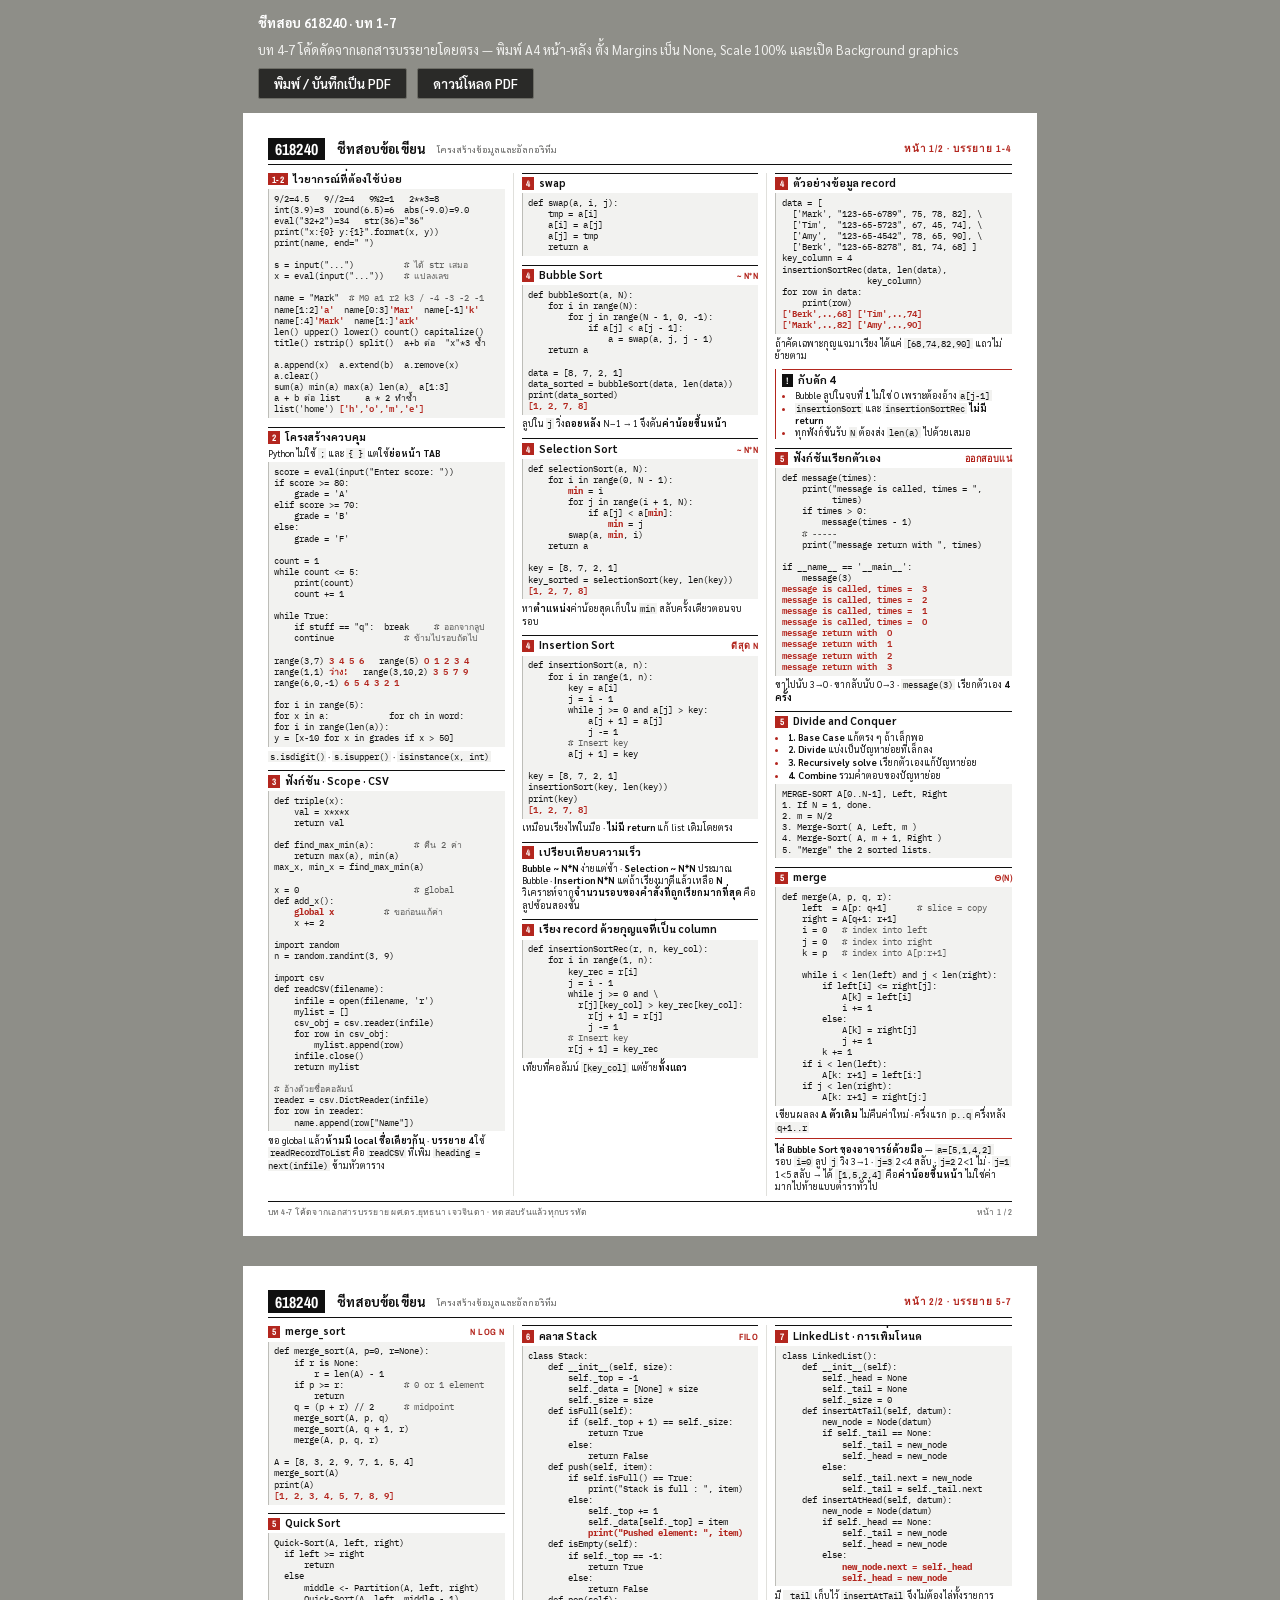
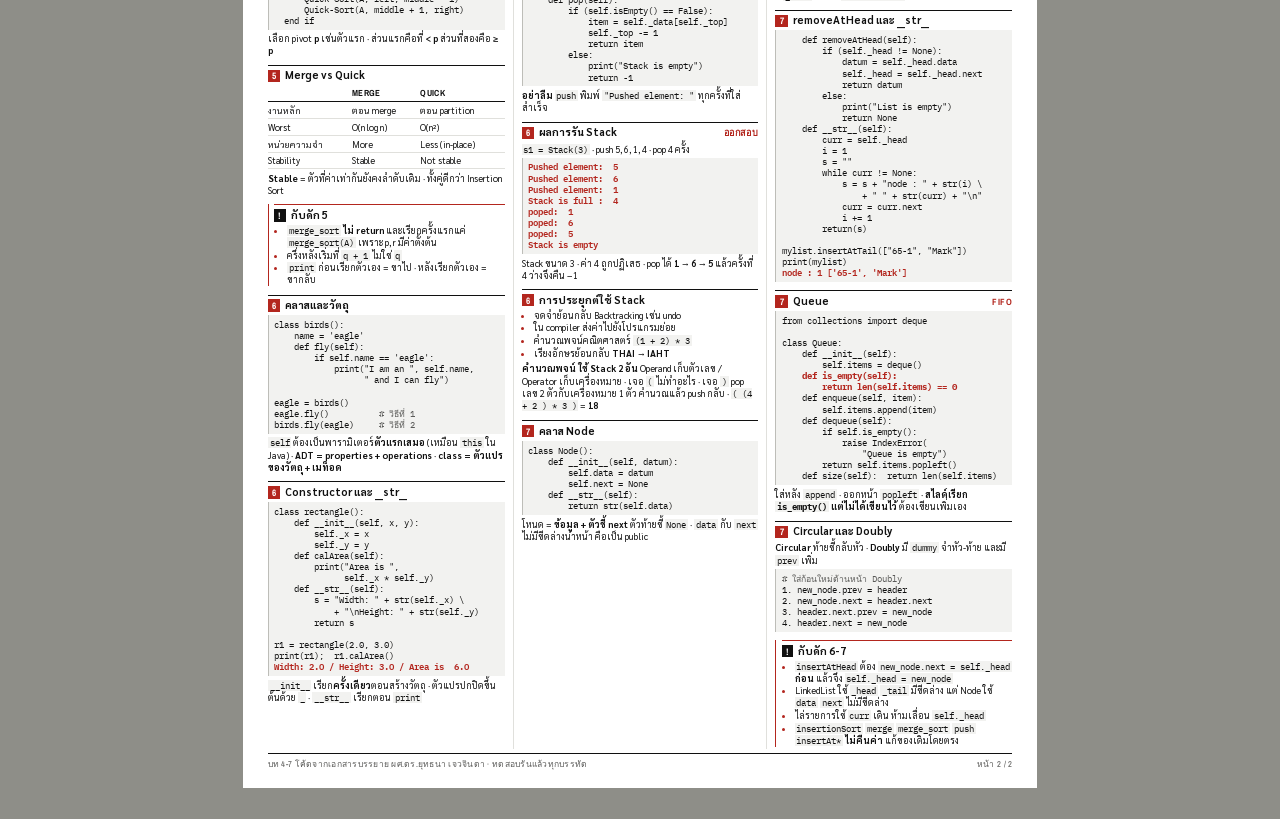
<file: sheet.html>
<!doctype html>
<html lang="th">
<head>
<meta charset="utf-8">
<meta name="viewport" content="width=device-width,initial-scale=1">
<style>body{margin:0}img{max-width:100%}</style>
</head>
<body>
<title>ชีทสอบ 618240 บท 1-7</title>
<link rel="preconnect" href="https://fonts.googleapis.com">
<link rel="preconnect" href="https://fonts.gstatic.com" crossorigin>
<link rel="stylesheet" href="https://fonts.googleapis.com/css2?family=Sarabun:wght@400;600;700&family=Archivo+Narrow:wght@600;700&family=IBM+Plex+Mono:wght@400;600;700&display=swap">

<style>
:root {
  --paper: #ffffff;
  --ink: #101010;
  --ink-2: #5a5a58;
  --rule: #bdbdb8;
  --rule-hair: #e0e0dc;
  --wash: #f2f2f0;
  --red: #b3261e;
  --desk: #8e8e88;
}
@media (prefers-color-scheme: dark) {
  :root:not([data-theme="light"]) {
    --paper: #16161a; --ink: #ececeb; --ink-2: #a0a09c;
    --rule: #46464c; --rule-hair: #2a2a30; --wash: #1e1e24;
    --red: #ef7b72; --desk: #0b0b0d;
  }
}
:root[data-theme="dark"] {
  --paper: #16161a; --ink: #ececeb; --ink-2: #a0a09c;
  --rule: #46464c; --rule-hair: #2a2a30; --wash: #1e1e24;
  --red: #ef7b72; --desk: #0b0b0d;
}

* { box-sizing: border-box; }

body {
  margin: 0; background: var(--desk); color: var(--ink);
  font-family: "Sarabun", "Segoe UI", system-ui, sans-serif;
  -webkit-print-color-adjust: exact; print-color-adjust: exact;
}

/* ---------- แถบเครื่องมือ (ไม่พิมพ์) ---------- */
.bar {
  max-width: 210mm; margin: 0 auto; padding: 14px 4mm;
  display: flex; gap: 10px; align-items: center; flex-wrap: wrap;
  color: #f0f0ee; font-size: 13px;
}
.bar b { color: #fff; }
.bar button, .bar .dl {
  font: 600 13px/1 "Sarabun", system-ui, sans-serif;
  padding: 8px 15px; border: 1px solid #6d6d66; border-radius: 2px;
  background: #2a2a28; color: #fff; cursor: pointer; text-decoration: none;
}
.bar button:hover, .bar .dl:hover { background: #3b3b38; }
.bar button:focus-visible, .bar .dl:focus-visible { outline: 2px solid var(--red); outline-offset: 2px; }

/* ---------- แผ่นกระดาษ ---------- */
.sheet {
  width: 210mm; height: 297mm; margin: 0 auto 8mm;
  padding: 6.5mm 6.5mm 4.5mm;
  background: var(--paper);
  display: flex; flex-direction: column;
}

/* หัวกระดาษแบบแถบเดียว */
.masthead {
  display: flex; align-items: center; gap: 3mm;
  border-bottom: 1.2pt solid var(--ink);
  padding-bottom: 1mm; margin-bottom: 2mm; flex: none;
}
.masthead .code {
  font-family: "Archivo Narrow", sans-serif; font-weight: 700;
  font-size: 12pt; letter-spacing: 0.02em; line-height: 1;
  background: var(--ink); color: var(--paper); padding: 0.9mm 1.8mm;
}
.masthead h1 { margin: 0; font-size: 9.5pt; font-weight: 700; letter-spacing: 0.01em; }
.masthead .sub { font-size: 6.8pt; color: var(--ink-2); margin-right: auto; }
.masthead .pg {
  font-family: "Archivo Narrow", sans-serif; font-weight: 700;
  font-size: 7.4pt; letter-spacing: 0.1em; text-transform: uppercase; color: var(--red);
}

/* เนื้อหาไหลเต็มคอลัมน์ */
.flow {
  flex: 1 1 auto; min-height: 0;
  column-count: 3; column-gap: 4.5mm;
  column-rule: 0.4pt solid var(--rule-hair);
  column-fill: auto;
}

/* หัวข้อแบบแท็บเลขบท */
.s { break-inside: avoid; margin: 0 0 2.2mm; }
.s:first-child { margin-top: 0; }
.s > h2 {
  margin: 0 0 0.9mm;
  display: flex; align-items: baseline; gap: 1.3mm;
  font-size: 8pt; font-weight: 700; line-height: 1.2;
  border-top: 1pt solid var(--ink); padding-top: 0.9mm;
  text-wrap: balance;
}
.s.first > h2 { border-top: none; padding-top: 0; }
.n {
  flex: none; font-family: "Archivo Narrow", sans-serif;
  font-weight: 700; font-size: 7pt; letter-spacing: 0.04em;
  color: var(--paper); background: var(--red);
  padding: 0.15mm 1.1mm; white-space: nowrap;
}
.tg {
  margin-left: auto; flex: none;
  font-family: "Archivo Narrow", sans-serif; font-weight: 700;
  font-size: 6.8pt; letter-spacing: 0.05em; text-transform: uppercase;
  color: var(--red); white-space: nowrap; font-variant-numeric: tabular-nums;
}

pre {
  margin: 0.7mm 0 0; background: var(--wash);
  border-left: 1.2pt solid var(--rule);
  padding: 1mm 1.2mm 1mm 1.4mm;
  font-family: "IBM Plex Mono", ui-monospace, monospace;
  font-size: 6.5pt; line-height: 1.28;
  overflow-x: auto; white-space: pre; tab-size: 4;
  break-inside: avoid;
}
pre .c { color: var(--ink-2); }
pre .o { color: var(--red); font-weight: 600; }
pre b { font-weight: 700; color: var(--red); }

p { margin: 0.7mm 0 0; font-size: 6.9pt; line-height: 1.32; }
p.lead { margin-top: 0; }
code {
  font-family: "IBM Plex Mono", ui-monospace, monospace;
  font-size: 6.5pt; background: var(--wash); padding: 0 0.5mm;
}
b, strong { font-weight: 700; }

ul, ol { margin: 0.7mm 0 0; padding-left: 3.4mm; }
li { font-size: 6.9pt; line-height: 1.3; margin-bottom: 0.2mm; }
li::marker { color: var(--red); }

table {
  width: 100%; border-collapse: collapse; margin-top: 0.8mm;
  font-size: 6.7pt; font-variant-numeric: tabular-nums;
}
th, td {
  border-bottom: 0.4pt solid var(--rule-hair);
  padding: 0.5mm 0.8mm 0.5mm 0; text-align: left; vertical-align: top;
}
th {
  font-family: "Archivo Narrow", sans-serif; font-weight: 700;
  font-size: 6.6pt; letter-spacing: 0.04em; text-transform: uppercase;
  border-bottom: 0.7pt solid var(--ink); color: var(--ink);
}
td.mono { font-family: "IBM Plex Mono", monospace; font-size: 6.5pt; }

/* กล่องกับดัก — แถบแดงทึบ ไม่มีกรอบรอบ */
.s.warn > h2 { border-top: 1pt solid var(--red); }
.s.warn > h2 .n { background: var(--ink); }
.s.warn p, .s.warn li { color: var(--ink); }
.s.warn { border-left: 1.2pt solid var(--red); padding-left: 1.4mm; }

.foot {
  flex: none; margin-top: 1.2mm; padding-top: 0.8mm;
  border-top: 1.2pt solid var(--ink);
  font-family: "Archivo Narrow", sans-serif;
  font-size: 6.4pt; letter-spacing: 0.03em; color: var(--ink-2);
  display: flex; justify-content: space-between; gap: 8px;
}

@media print {
  :root, :root[data-theme="dark"], :root:not([data-theme="light"]) {
    --paper: #ffffff; --ink: #101010; --ink-2: #5a5a58;
    --rule: #bdbdb8; --rule-hair: #e0e0dc; --wash: #f2f2f0; --red: #b3261e;
  }
  @page { size: A4; margin: 0; }
  body { background: #fff; }
  .bar { display: none; }
  .sheet { margin: 0; height: 296mm; break-after: page; }
  .sheet:last-of-type { break-after: auto; }
}
</style>

<div class="bar">
  <b>ชีทสอบ 618240 · บท 1-7</b>
  <span>บท 4-7 โค้ดคัดจากเอกสารบรรยายโดยตรง &mdash; พิมพ์ A4 หน้า-หลัง ตั้ง Margins เป็น None, Scale 100% และเปิด Background graphics</span>
  <button onclick="window.print()">พิมพ์ / บันทึกเป็น PDF</button>
  <a class="dl" href="https://chuchu050107-glitch.github.io/-A-/cheatsheet.pdf">ดาวน์โหลด PDF</a>
</div>

<section class="sheet">
  <div class="masthead">
    <span class="code">618240</span>
    <h1>ชีทสอบข้อเขียน</h1>
    <span class="sub">โครงสร้างข้อมูลและอัลกอริทึม</span>
    <span class="pg">หน้า 1/2 · บรรยาย 1-4</span>
  </div>
  <div class="flow">
  <section class="s first">
    <h2><span class="n">1-2</span>ไวยากรณ์ที่ต้องใช้บ่อย</h2>
<pre>9/2=4.5   9//2=4   9%2=1   2**3=8
int(3.9)=3  round(6.5)=6  abs(-9.0)=9.0
eval("32+2")=34   str(36)="36"
print("x:{0} y:{1}".format(x, y))
print(name, end=" ")

s = input("...")          <span class="c"># ได้ str เสมอ</span>
x = eval(input("..."))    <span class="c"># แปลงเลข</span>

name = "Mark"  <span class="c"># M0 a1 r2 k3 / -4 -3 -2 -1</span>
name[1:2]<span class="o">'a'</span>  name[0:3]<span class="o">'Mar'</span>  name[-1]<span class="o">'k'</span>
name[:4]<span class="o">'Mark'</span>  name[1:]<span class="o">'ark'</span>
len() upper() lower() count() capitalize()
title() rstrip() split()  a+b ต่อ  "x"*3 ซ้ำ

a.append(x)  a.extend(b)  a.remove(x)
a.clear()
sum(a) min(a) max(a) len(a)  a[1:3]
a + b ต่อ list     a * 2 ทำซ้ำ
list('home') <span class="o">['h','o','m','e']</span></pre>
  </section>
  <section class="s">
    <h2><span class="n">2</span>โครงสร้างควบคุม</h2>
<p class="lead">Python ไม่ใช้ <code>;</code> และ <code>{ }</code> แต่ใช้<b>ย่อหน้า TAB</b></p>
      <pre>score = eval(input("Enter score: "))
if score &gt;= 80:
    grade = 'A'
elif score &gt;= 70:
    grade = 'B'
else:
    grade = 'F'

count = 1
while count &lt;= 5:
    print(count)
    count += 1

while True:
    if stuff == "q":  break     <span class="c"># ออกจากลูป</span>
    continue              <span class="c"># ข้ามไปรอบถัดไป</span>

range(3,7) <span class="o">3 4 5 6</span>   range(5) <span class="o">0 1 2 3 4</span>
range(1,1) <span class="o">ว่าง!</span>   range(3,10,2) <span class="o">3 5 7 9</span>
range(6,0,-1) <span class="o">6 5 4 3 2 1</span>

for i in range(5):
for x in a:            for ch in word:
for i in range(len(a)):
y = [x-10 for x in grades if x &gt; 50]</pre>
      <p><code>s.isdigit()</code> · <code>s.isupper()</code> · <code>isinstance(x, int)</code></p>
  </section>
  <section class="s">
    <h2><span class="n">3</span>ฟังก์ชัน · Scope · CSV</h2>
<pre>def triple(x):
    val = x*x*x
    return val

def find_max_min(a):        <span class="c"># คืน 2 ค่า</span>
    return max(a), min(a)
max_x, min_x = find_max_min(a)

x = 0                       <span class="c"># global</span>
def add_x():
    <b>global x</b>          <span class="c"># ขอก่อนแก้ค่า</span>
    x += 2

import random
n = random.randint(3, 9)

import csv
def readCSV(filename):
    infile = open(filename, 'r')
    mylist = []
    csv_obj = csv.reader(infile)
    for row in csv_obj:
        mylist.append(row)
    infile.close()
    return mylist

<span class="c"># อ้างด้วยชื่อคอลัมน์</span>
reader = csv.DictReader(infile)
for row in reader:
    name.append(row["Name"])</pre>
      <p>ขอ global แล้ว<b>ห้ามมี local ชื่อเดียวกัน</b> · <b>บรรยาย 4</b> ใช้ <code>readRecordToList</code>
      คือ <code>readCSV</code> ที่เพิ่ม <code>heading = next(infile)</code> ข้ามหัวตาราง</p>
  </section>
  <section class="s">
    <h2><span class="n">4</span>swap</h2>
<pre>def swap(a, i, j):
    tmp = a[i]
    a[i] = a[j]
    a[j] = tmp
    return a</pre>
  </section>
  <section class="s">
    <h2><span class="n">4</span>Bubble Sort<span class="tg">~ N*N</span></h2>
<pre>def bubbleSort(a, N):
    for i in range(N):
        for j in range(N - 1, 0, -1):
            if a[j] &lt; a[j - 1]:
                a = swap(a, j, j - 1)
    return a

data = [8, 7, 2, 1]
data_sorted = bubbleSort(data, len(data))
print(data_sorted)
<span class="o">[1, 2, 7, 8]</span></pre>
      <p>ลูปใน <code>j</code> วิ่ง<b>ถอยหลัง</b> N−1 → 1 จึงดัน<b>ค่าน้อยขึ้นหน้า</b></p>
  </section>
  <section class="s">
    <h2><span class="n">4</span>Selection Sort<span class="tg">~ N*N</span></h2>
<pre>def selectionSort(a, N):
    for i in range(0, N - 1):
        <b>min</b> = i
        for j in range(i + 1, N):
            if a[j] &lt; a[<b>min</b>]:
                <b>min</b> = j
        swap(a, <b>min</b>, i)
    return a

key = [8, 7, 2, 1]
key_sorted = selectionSort(key, len(key))
<span class="o">[1, 2, 7, 8]</span></pre>
      <p>หา<b>ตำแหน่ง</b>ค่าน้อยสุดเก็บใน <code>min</code> สลับครั้งเดียวตอนจบรอบ</p>
  </section>
  <section class="s">
    <h2><span class="n">4</span>Insertion Sort<span class="tg">ดีสุด N</span></h2>
<pre>def insertionSort(a, n):
    for i in range(1, n):
        key = a[i]
        j = i - 1
        while j &gt;= 0 and a[j] &gt; key:
            a[j + 1] = a[j]
            j -= 1
        <span class="c"># Insert key</span>
        a[j + 1] = key

key = [8, 7, 2, 1]
insertionSort(key, len(key))
print(key)
<span class="o">[1, 2, 7, 8]</span></pre>
      <p>เหมือนเรียงไพ่ในมือ · <b>ไม่มี return</b> แก้ list เดิมโดยตรง</p>
  </section>
  <section class="s">
    <h2><span class="n">4</span>เปรียบเทียบความเร็ว</h2>
<p class="lead"><b>Bubble ~ N*N</b> ง่ายแต่ช้า · <b>Selection ~ N*N</b> ประมาณ Bubble
      · <b>Insertion N*N</b> แต่ถ้าเรียงมาดีแล้วเหลือ <b>N</b><br>
      วิเคราะห์จาก<b>จำนวนรอบของคำสั่งที่ถูกเรียกมากที่สุด</b> คือลูปซ้อนสองชั้น</p>
  </section>
  <section class="s">
    <h2><span class="n">4</span>เรียง record ด้วยกุญแจที่เป็น column</h2>
<pre>def insertionSortRec(r, n, key_col):
    for i in range(1, n):
        key_rec = r[i]
        j = i - 1
        while j &gt;= 0 and \
          r[j][key_col] &gt; key_rec[key_col]:
            r[j + 1] = r[j]
            j -= 1
        <span class="c"># Insert key</span>
        r[j + 1] = key_rec</pre>
      <p>เทียบที่คอลัมน์ <code>[key_col]</code> แต่ย้าย<b>ทั้งแถว</b></p>
  </section>
  <section class="s">
    <h2><span class="n">4</span>ตัวอย่างข้อมูล record</h2>
<pre>data = [
  ['Mark', "123-65-6789", 75, 78, 82], \
  ['Tim',  "123-65-5723", 67, 45, 74], \
  ['Amy',  "123-65-4542", 78, 65, 90], \
  ['Berk', "123-65-8278", 81, 74, 68] ]
key_column = 4
insertionSortRec(data, len(data),
                 key_column)
for row in data:
    print(row)
<span class="o">['Berk',..,68] ['Tim',..,74]
['Mark',..,82] ['Amy',..,90]</span></pre>
      <p>ถ้าคัดเฉพาะกุญแจมาเรียง ได้แค่ <code>[68,74,82,90]</code> แถวไม่ย้ายตาม</p>
  </section>
  <section class="s warn">
    <h2><span class="n">!</span>กับดัก 4</h2>
<ul>
        <li>Bubble ลูปในจบที่ <b>1</b> ไม่ใช่ 0 เพราะต้องอ้าง <code>a[j-1]</code></li>
        <li><code>insertionSort</code> และ <code>insertionSortRec</code> <b>ไม่มี return</b></li>
        <li>ทุกฟังก์ชันรับ <code>N</code> ต้องส่ง <code>len(a)</code> ไปด้วยเสมอ</li>
      </ul>
  </section>
  <section class="s">
    <h2><span class="n">5</span>ฟังก์ชันเรียกตัวเอง<span class="tg">ออกสอบแน่</span></h2>
<pre>def message(times):
    print("message is called, times = ",
          times)
    if times &gt; 0:
        message(times - 1)
    <span class="c"># -----</span>
    print("message return with ", times)

if __name__ == '__main__':
    message(3)
<span class="o">message is called, times =  3
message is called, times =  2
message is called, times =  1
message is called, times =  0
message return with  0
message return with  1
message return with  2
message return with  3</span></pre>
      <p>ขาไปนับ 3→0 · ขากลับนับ 0→3 · <code>message(3)</code> เรียกตัวเอง <b>4 ครั้ง</b></p>
  </section>
  <section class="s">
    <h2><span class="n">5</span>Divide and Conquer</h2>
<ul>
        <li><b>1. Base Case</b> แก้ตรง ๆ ถ้าเล็กพอ</li>
        <li><b>2. Divide</b> แบ่งเป็นปัญหาย่อยที่เล็กลง</li>
        <li><b>3. Recursively solve</b> เรียกตัวเองแก้ปัญหาย่อย</li>
        <li><b>4. Combine</b> รวมคำตอบของปัญหาย่อย</li>
      </ul>
      <pre>MERGE-SORT A[0..N-1], Left, Right
1. If N = 1, done.
2. m = N/2
3. Merge-Sort( A, Left, m )
4. Merge-Sort( A, m + 1, Right )
5. "Merge" the 2 sorted lists.</pre>
  </section>
  <section class="s">
    <h2><span class="n">5</span>merge<span class="tg">Θ(n)</span></h2>
<pre>def merge(A, p, q, r):
    left  = A[p: q+1]      <span class="c"># slice = copy</span>
    right = A[q+1: r+1]
    i = 0   <span class="c"># index into left</span>
    j = 0   <span class="c"># index into right</span>
    k = p   <span class="c"># index into A[p:r+1]</span>

    while i &lt; len(left) and j &lt; len(right):
        if left[i] &lt;= right[j]:
            A[k] = left[i]
            i += 1
        else:
            A[k] = right[j]
            j += 1
        k += 1
    if i &lt; len(left):
        A[k: r+1] = left[i:]
    if j &lt; len(right):
        A[k: r+1] = right[j:]
</pre>
      <p>เขียนผลลง <b>A ตัวเดิม</b> ไม่คืนค่าใหม่ · ครึ่งแรก <code>p..q</code> ครึ่งหลัง <code>q+1..r</code></p>
      <p class="lead" style="margin-top:1.4mm;border-top:0.7pt solid var(--red);padding-top:0.9mm">
      <b>ไล่ Bubble Sort ของอาจารย์ด้วยมือ</b> — <code>a=[5,1,4,2]</code> รอบ <code>i=0</code>
      ลูป <code>j</code> วิ่ง 3→1 · <code>j=3</code> 2&lt;4 สลับ · <code>j=2</code> 2&lt;1 ไม่ ·
      <code>j=1</code> 1&lt;5 สลับ → ได้ <code>[1,5,2,4]</code>
      คือ<b>ค่าน้อยขึ้นหน้า</b> ไม่ใช่ค่ามากไปท้ายแบบตำราทั่วไป</p>
  </section>
  </div>
  <div class="foot">
    <span>บท 4-7 โค้ดจากเอกสารบรรยาย ผศ.ดร.ยุทธนา เจวจินดา · ทดสอบรันแล้วทุกบรรทัด</span>
    <span>หน้า 1 / 2</span>
  </div>
</section>

<section class="sheet">
  <div class="masthead">
    <span class="code">618240</span>
    <h1>ชีทสอบข้อเขียน</h1>
    <span class="sub">โครงสร้างข้อมูลและอัลกอริทึม</span>
    <span class="pg">หน้า 2/2 · บรรยาย 5-7</span>
  </div>
  <div class="flow">
  <section class="s first">
    <h2><span class="n">5</span>merge_sort<span class="tg">n log n</span></h2>
<pre>def merge_sort(A, p=0, r=None):
    if r is None:
        r = len(A) - 1
    if p &gt;= r:            <span class="c"># 0 or 1 element</span>
        return
    q = (p + r) // 2      <span class="c"># midpoint</span>
    merge_sort(A, p, q)
    merge_sort(A, q + 1, r)
    merge(A, p, q, r)

A = [8, 3, 2, 9, 7, 1, 5, 4]
merge_sort(A)
print(A)
<span class="o">[1, 2, 3, 4, 5, 7, 8, 9]</span></pre>
  </section>
  <section class="s">
    <h2><span class="n">5</span>Quick Sort</h2>
<pre>Quick-Sort(A, left, right)
  if left &gt;= right
      return
  else
      middle &lt;- Partition(A, left, right)
      Quick-Sort(A, left, middle - 1)
      Quick-Sort(A, middle + 1, right)
  end if</pre>
      <p>เลือก pivot <b>p</b> เช่นตัวแรก · ส่วนแรกคือที่ <b>&lt; p</b> ส่วนที่สองคือ <b>≥ p</b></p>
  </section>
  <section class="s">
    <h2><span class="n">5</span>Merge vs Quick</h2>
<table>
        <tr><th></th><th>Merge</th><th>Quick</th></tr>
        <tr><td>งานหลัก</td><td>ตอน merge</td><td>ตอน partition</td></tr>
        <tr><td>Worst</td><td>O(n log n)</td><td>O(n²)</td></tr>
        <tr><td>หน่วยความจำ</td><td>More</td><td>Less (in-place)</td></tr>
        <tr><td>Stability</td><td>Stable</td><td>Not stable</td></tr>
      </table>
      <p><b>Stable</b> = ตัวที่ค่าเท่ากันยังคงลำดับเดิม · ทั้งคู่ดีกว่า Insertion Sort</p>
  </section>
  <section class="s warn">
    <h2><span class="n">!</span>กับดัก 5</h2>
<ul>
        <li><code>merge_sort</code> <b>ไม่ return</b> และเรียกครั้งแรกแค่ <code>merge_sort(A)</code> เพราะ p, r มีค่าตั้งต้น</li>
        <li>ครึ่งหลังเริ่มที่ <code>q + 1</code> ไม่ใช่ <code>q</code></li>
        <li><code>print</code> ก่อนเรียกตัวเอง = ขาไป · หลังเรียกตัวเอง = ขากลับ</li>
      </ul>
  </section>
  <section class="s">
    <h2><span class="n">6</span>คลาสและวัตถุ</h2>
<pre>class birds():
    name = 'eagle'
    def fly(self):
        if self.name == 'eagle':
            print("I am an ", self.name,
                  " and I can fly")

eagle = birds()
eagle.fly()          <span class="c"># วิธีที่ 1</span>
birds.fly(eagle)     <span class="c"># วิธีที่ 2</span></pre>
      <p><code>self</code> ต้องเป็นพารามิเตอร์<b>ตัวแรกเสมอ</b> (เหมือน <code>this</code> ใน Java)
      · <b>ADT = properties + operations</b> · <b>class = ตัวแปรของวัตถุ + เมท็อด</b></p>
  </section>
  <section class="s">
    <h2><span class="n">6</span>Constructor และ __str__</h2>
<pre>class rectangle():
    def __init__(self, x, y):
        self._x = x
        self._y = y
    def calArea(self):
        print("Area is ",
              self._x * self._y)
    def __str__(self):
        s = "Width: " + str(self._x) \
            + "\nHeight: " + str(self._y)
        return s

r1 = rectangle(2.0, 3.0)
print(r1);  r1.calArea()
<span class="o">Width: 2.0 / Height: 3.0 / Area is  6.0</span></pre>
      <p><code>__init__</code> เรียก<b>ครั้งเดียว</b>ตอนสร้างวัตถุ · ตัวแปรปกปิดขึ้นต้นด้วย <code>_</code> · <code>__str__</code> เรียกตอน <code>print</code></p>
  </section>
  <section class="s">
    <h2><span class="n">6</span>คลาส Stack<span class="tg">FILO</span></h2>
<pre>class Stack:
    def __init__(self, size):
        self._top = -1
        self._data = [None] * size
        self._size = size
    def isFull(self):
        if (self._top + 1) == self._size:
            return True
        else:
            return False
    def push(self, item):
        if self.isFull() == True:
            print("Stack is full : ", item)
        else:
            self._top += 1
            self._data[self._top] = item
            <b>print("Pushed element: ", item)</b>
    def isEmpty(self):
        if self._top == -1:
            return True
        else:
            return False
    def pop(self):
        if (self.isEmpty() == False):
            item = self._data[self._top]
            self._top -= 1
            return item
        else:
            print("Stack is empty")
            return -1</pre>
      <p><b>อย่าลืม</b> <code>push</code> พิมพ์ <code>"Pushed element: "</code> ทุกครั้งที่ใส่สำเร็จ</p>
  </section>
  <section class="s">
    <h2><span class="n">6</span>ผลการรัน Stack<span class="tg">ออกสอบ</span></h2>
<p class="lead"><code>s1 = Stack(3)</code> · push 5, 6, 1, 4 · pop 4 ครั้ง</p>
      <pre><span class="o">Pushed element:  5
Pushed element:  6
Pushed element:  1
Stack is full :  4
poped:  1
poped:  6
poped:  5
Stack is empty</span></pre>
      <p>Stack ขนาด 3 · ค่า 4 ถูกปฏิเสธ · pop ได้ <b>1 → 6 → 5</b> แล้วครั้งที่ 4 ว่างจึงคืน −1</p>
  </section>
  <section class="s">
    <h2><span class="n">6</span>การประยุกต์ใช้ Stack</h2>
<ul>
        <li>จดจำย้อนกลับ Backtracking เช่น undo</li>
        <li>ใน compiler ส่งค่าไปยังโปรแกรมย่อย</li>
        <li>คำนวณพจน์คณิตศาสตร์ <code>(1 + 2) * 3</code></li>
        <li>เรียงอักษรย้อนกลับ <b>THAI → IAHT</b></li>
      </ul>
      <p><b>คำนวณพจน์ ใช้ Stack 2 อัน</b> Operand เก็บตัวเลข / Operator เก็บเครื่องหมาย ·
      เจอ <code>(</code> ไม่ทำอะไร · เจอ <code>)</code> pop เลข 2 ตัวกับเครื่องหมาย 1 ตัว คำนวณแล้ว push กลับ ·
      <code>( (4 + 2 ) * 3 )</code> = <b>18</b></p>
  </section>
  <section class="s">
    <h2><span class="n">7</span>คลาส Node</h2>
<pre>class Node():
    def __init__(self, datum):
        self.data = datum
        self.next = None
    def __str__(self):
        return str(self.data)</pre>
      <p>โหนด = <b>ข้อมูล + ตัวชี้ next</b> ตัวท้ายชี้ <code>None</code> ·
      <code>data</code> กับ <code>next</code> ไม่มีขีดล่างนำหน้า คือเป็น public</p>
  </section>
  <section class="s">
    <h2><span class="n">7</span>LinkedList · การเพิ่มโหนด</h2>
<pre>class LinkedList():
    def __init__(self):
        self._head = None
        self._tail = None
        self._size = 0
    def insertAtTail(self, datum):
        new_node = Node(datum)
        if self._tail == None:
            self._tail = new_node
            self._head = new_node
        else:
            self._tail.next = new_node
            self._tail = self._tail.next
    def insertAtHead(self, datum):
        new_node = Node(datum)
        if self._head == None:
            self._tail = new_node
            self._head = new_node
        else:
            <b>new_node.next = self._head</b>
            <b>self._head = new_node</b></pre>
      <p>มี <code>_tail</code> เก็บไว้ <code>insertAtTail</code> จึงไม่ต้องไล่ทั้งรายการ</p>
  </section>
  <section class="s">
    <h2><span class="n">7</span>removeAtHead และ __str__</h2>
<pre>    def removeAtHead(self):
        if (self._head != None):
            datum = self._head.data
            self._head = self._head.next
            return datum
        else:
            print("List is empty")
            return None
    def __str__(self):
        curr = self._head
        i = 1
        s = ""
        while curr != None:
            s = s + "node : " + str(i) \
                + " " + str(curr) + "\n"
            curr = curr.next
            i += 1
        return(s)

mylist.insertAtTail(["65-1", "Mark"])
print(mylist)
<span class="o">node : 1 ['65-1', 'Mark']</span></pre>
  </section>
  <section class="s">
    <h2><span class="n">7</span>Queue<span class="tg">FIFO</span></h2>
<pre>from collections import deque

class Queue:
    def __init__(self):
        self.items = deque()
    <b>def is_empty(self):</b>
        <b>return len(self.items) == 0</b>
    def enqueue(self, item):
        self.items.append(item)
    def dequeue(self):
        if self.is_empty():
            raise IndexError(
                "Queue is empty")
        return self.items.popleft()
    def size(self):  return len(self.items)</pre>
      <p>ใส่หลัง <code>append</code> · ออกหน้า <code>popleft</code>
      · <b>สไลด์เรียก <code>is_empty()</code> แต่ไม่ได้เขียนไว้</b> ต้องเขียนเพิ่มเอง</p>
  </section>
  <section class="s">
    <h2><span class="n">7</span>Circular และ Doubly</h2>
<p class="lead"><b>Circular</b> ท้ายชี้กลับหัว · <b>Doubly</b> มี <code>dummy</code> จำหัว-ท้าย และมี <code>prev</code> เพิ่ม</p>
      <pre><span class="c"># ใส่ก้อนใหม่ด้านหน้า Doubly</span>
1. new_node.prev = header
2. new_node.next = header.next
3. header.next.prev = new_node
4. header.next = new_node</pre>
  </section>
  <section class="s warn">
    <h2><span class="n">!</span>กับดัก 6-7</h2>
<ul>
        <li><code>insertAtHead</code> ต้อง <code>new_node.next = self._head</code> <b>ก่อน</b> แล้วจึง <code>self._head = new_node</code></li>
        <li>LinkedList ใช้ <code>_head</code> <code>_tail</code> มีขีดล่าง แต่ Node ใช้ <code>data</code> <code>next</code> ไม่มีขีดล่าง</li>
        <li>ไล่รายการใช้ <code>curr</code> เดิน ห้ามเลื่อน <code>self._head</code></li>
      <li><code>insertionSort</code> <code>merge</code> <code>merge_sort</code> <code>push</code> <code>insertAt*</code> <b>ไม่คืนค่า</b> แก้ของเดิมโดยตรง</li>
      </ul>
  </section>
  </div>
  <div class="foot">
    <span>บท 4-7 โค้ดจากเอกสารบรรยาย ผศ.ดร.ยุทธนา เจวจินดา · ทดสอบรันแล้วทุกบรรทัด</span>
    <span>หน้า 2 / 2</span>
  </div>
</section>

</body>
</html>
</file>
